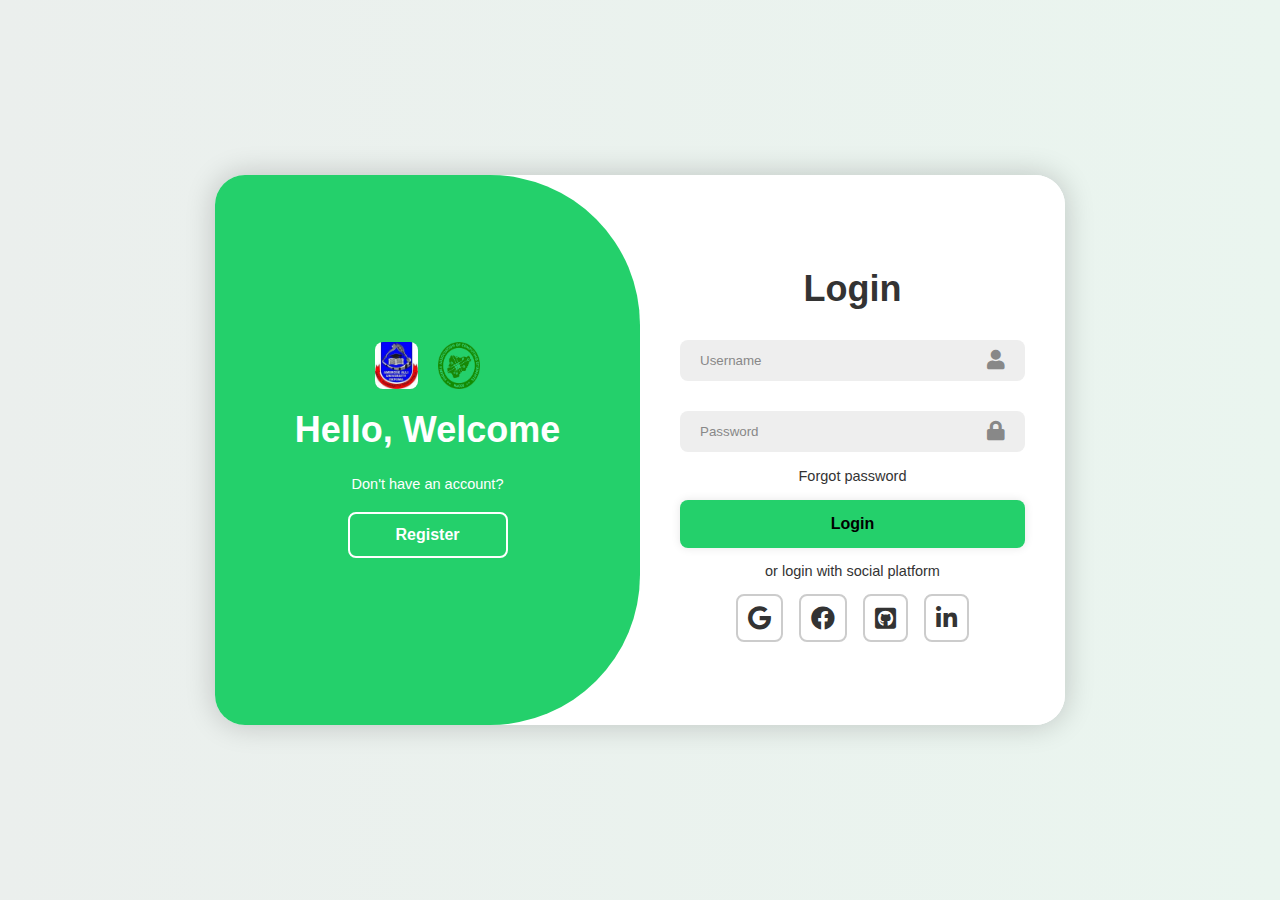
<file: index.html>
<!DOCTYPE html>
<html lang="en">

<head>
    <meta charset="UTF-8">
    <meta name="viewport" content="width=device-width, initial-scale=1.0">
    <link rel="stylesheet" href="https://cdnjs.cloudflare.com/ajax/libs/font-awesome/5.15.3/css/all.min.css">
    <link rel="stylesheet" href="css/loginsignin2.css">
    <title>Document</title>
</head>

<body>
    <div class="container">
        <div class="form-box login">
            <form action="">
                <h1>Login</h1>
                <div class="input-box">
                    <input type="text" placeholder="Username" required>
                    <i class="fas fa-user"></i>
                </div>
                <div class="input-box">
                    <input type="password" placeholder="Password" required>
                    <i class="fas fa-lock"></i>
                </div>
                <div class="forgot-link">
                    <a href="#">Forgot password</a>
                </div>
                <button type="submit" class="btn">Login</button>
                <p>or login with social platform</p>
                <div class="social-icon">
                    <a href="#"> <i class="fab fa-google"></i></a>
                    <a href="#"> <i class="fab fa-facebook"></i></a>
                    <a href="#"><i class="fab fa-github-square"></i></a>
                    <a href="#"> <i class="fab fa-linkedin-in"></i></a>
                </div>
            </form>
        </div>


        <div class="form-box register">
            <form action="">
                <h1>Registration</h1>
                <div class="input-box">
                    <input type="text" placeholder="Username" required>
                    <i class="fas fa-user"></i>
                </div>
                <div class="input-box">
                    <input type="email" placeholder="Email" required>
                    <i class="fas fa-envelope"></i>
                </div>
                <div class="input-box">
                    <input type="password" placeholder="Password" required>
                    <i class="fas fa-lock"></i>
                </div>
                <button type="submit" class="btn">Register</button>
                <p>or register with social platform</p>
                <div class="social-icon">
                    <a href="#"> <i class="fab fa-google"></i></a>
                    <a href="#"> <i class="fab fa-facebook"></i></a>
                    <a href="#"><i class="fab fa-github-square"></i></a>
                    <a href="#"> <i class="fab fa-linkedin-in"></i></a>
                </div>
            </form>
        </div>

        <div class="toggle-box">
            <div class="toggle-panel toggle-left">
                <div class="logo">
                    <img src="images/aau.jpg" alt="">
                    <img src="./images/nacos.png" alt="">
                </div>
                <h1>Hello, Welcome</h1>
                <p>Don't have an account?</p>
                <button class="btn register-btn">Register</button>
            </div>
            <div class="toggle-panel toggle-right">
                <div class="logo">
                    <img src="images/aau.jpg" alt="">
                    <img src="./images/nacos.png" alt="">
                </div>
                <h1>Welcome Back</h1>
                <p>Already have an account?</p>
                <button class="btn login-btn">Login</button>
            </div>
        </div>
    </div>
    <script src="js/loginsinup.js"></script>
</body>

</html>
</file>
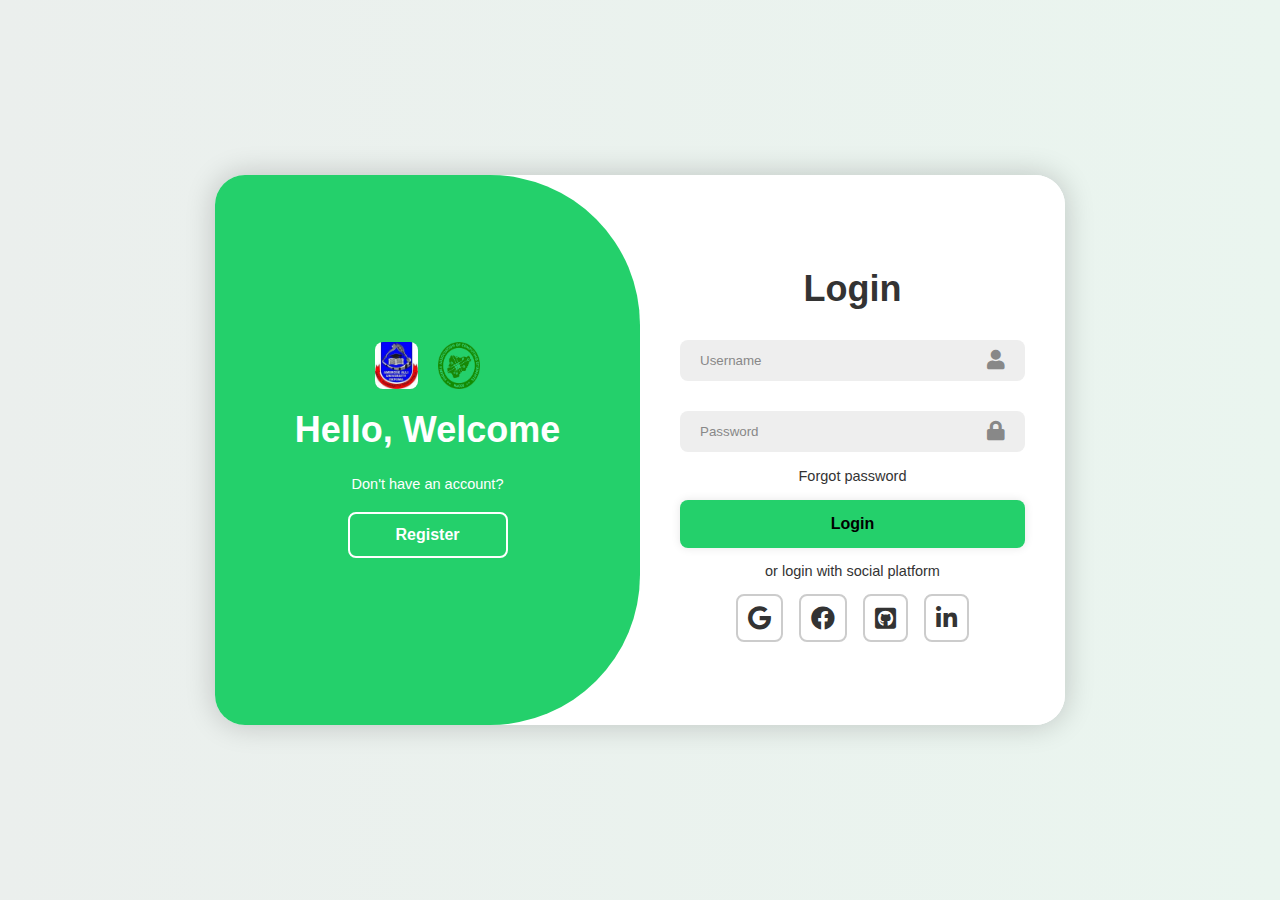
<file: form_categories.html>
<!DOCTYPE html>
<html lang="en">

<head>
  <meta charset="UTF-8">
  <meta name="viewport" content="width=device-width, initial-scale=1.0">
  <title>Dynamic Poll Generator</title>
  <link rel="stylesheet" href="css/vote.css">
  <link rel="stylesheet" href="css/from_categories.css">
  <link href="https://fonts.googleapis.com/css2?family=Poppins:wght@400;600;700&display=swap" rel="stylesheet">
  <style>
    /* Custom buttons for logout and home */
    .top-buttons {
      display: flex;
      justify-content: flex-end;
      gap: 10px;
      margin-bottom: 20px;
    }

    .top-buttons button {
      padding: 8px 16px;
      font-weight: 600;
      border: none;
      border-radius: 5px;
      cursor: pointer;
      transition: background 0.3s;
      font-family: 'Poppins', sans-serif;
    }

    .btn-logout {
      background-color: #e74c3c;
      color: white;
    }

    .btn-logout:hover {
      background-color: #c0392b;
    }

    .btn-home {
      background-color: #3498db;
      color: white;
    }

    .btn-home:hover {
      background-color: #2980b9;
    }
  </style>
</head>

<body>
  <nav>
    <div class="container-fluid">
      <img src="./images/nacos1.png" alt="" width="50" height="50" class="d-inline-block align-text-center">
      <span class="navbar-brand mb-0 h1 text-white">Nigeria Association of Computing Students</span>
    </div>
  </nav>

  <!-- Top buttons -->
  <div class="top-buttons">
    <button id="homeBtn" class="btn-home">Back to Home</button>
    <button id="logoutBtn" class="btn-logout">Logout</button>
  </div>

  <div class="main">
    <div class="mrnacos-container">
      <div class="admin-panel vote-box">
        <h2 class="title">ADMIN: CREATE NEW POLL</h2>
        <form id="adminForm">
          <div class="input-group">
            <label for="categoryName">Category Name:</label>
            <input type="text" id="categoryName" placeholder="Select or type category" required>
          </div>

          <label>Candidates (Name|Affiliation, one per line):</label>
          <textarea id="candidates" rows="5" required></textarea>

          <button type="submit" class="btn-generate">Generate Voting Form</button>
        </form>
      </div>
    </div>
  </div>

  <script>
    document.addEventListener("DOMContentLoaded", () => {
      const adminForm = document.getElementById("adminForm");
      const categoryInput = document.getElementById("categoryName");
      const logoutBtn = document.getElementById("logoutBtn");
      const homeBtn = document.getElementById("homeBtn");

      // --- Check if admin is logged in ---
      const token = localStorage.getItem("adminToken");
      if (!token) {
        alert("You must be logged in as an admin to access this page.");
        window.location.href = "index.html"; // redirect to login
        return;
      }

      // --- Logout logic ---
      logoutBtn.addEventListener("click", () => {
        localStorage.removeItem("adminToken");
        alert("Logged out successfully.");
        window.location.href = "index.html";
      });

      // --- Back to home button ---
      homeBtn.addEventListener("click", () => {
        window.location.href = "index.html";
      });

      // --- Populate category datalist ---
      async function populateCategories() {
        try {
          const res = await fetch("https://voting-app-api-c5x9.onrender.com/admin/category", {
            headers: { "Authorization": `Bearer ${token}` }
          });
          const data = await res.json();

          let datalist = document.getElementById("categories-list");
          if (!datalist) {
            datalist = document.createElement("datalist");
            datalist.id = "categories-list";
            document.body.appendChild(datalist);
          }
          datalist.innerHTML = "";

          (data.categories || []).forEach(cat => {
            const option = document.createElement("option");
            option.value = cat.name;
            datalist.appendChild(option);
          });

          categoryInput.setAttribute("list", "categories-list");

        } catch (err) {
          console.error("Failed to load categories:", err);
        }
      }

      populateCategories();

      // --- Form submission ---
      adminForm.addEventListener("submit", async (e) => {
        e.preventDefault();

        const categoryName = categoryInput.value.trim();
        const candidatesRaw = document.getElementById("candidates").value.trim();

        if (!categoryName) return alert("Category name is required");
        if (!candidatesRaw) return alert("Enter at least one candidate");

        const candidates = candidatesRaw.split("\n").map(s => s.trim()).filter(Boolean);

        try {
          // 1. Create or get category
          let categoryId;
          const createRes = await fetch("https://voting-app-api-c5x9.onrender.com/admin/category", {
            method: "POST",
            headers: {
              "Content-Type": "application/json",
              "Authorization": `Bearer ${token}`
            },
            body: JSON.stringify({ name: categoryName })
          });

          const createData = await createRes.json();

          if (createRes.ok) {
            categoryId = createData.category._id || createData.category.id || createData.category;
          } else {
            // If exists, find it
            if ((createData.msg || "").toLowerCase().includes("already exists")) {
              const listRes = await fetch("https://voting-app-api-c5x9.onrender.com/admin/category", {
                headers: { "Authorization": `Bearer ${token}` }
              });
              const listData = await listRes.json();
              const found = (listData.categories || []).find(c => c.name.toLowerCase() === categoryName.toLowerCase());
              if (!found) throw new Error("Category exists but couldn't find its ID.");
              categoryId = found._id;
            } else {
              throw new Error(createData.msg || createData.error || "Failed to create category");
            }
          }

          // 2. Add nominees
          for (const name of candidates) {
            const addRes = await fetch("https://voting-app-api-c5x9.onrender.com/admin/category/nominee", {
              method: "POST",
              headers: {
                "Content-Type": "application/json",
                "Authorization": `Bearer ${token}`
              },
              body: JSON.stringify({ categoryId, nomineeName: name })
            });
            const addData = await addRes.json();
            if (!addRes.ok) console.warn("Failed to add nominee:", name, addData);
          }

          alert("Category and nominees processed.");
          window.location.href = "index.html"; // redirect after success

        } catch (err) {
          console.error(err);
          alert("Something went wrong: " + (err.message || err));
        }
      });

    });
  </script>
</body>

</html>
</file>
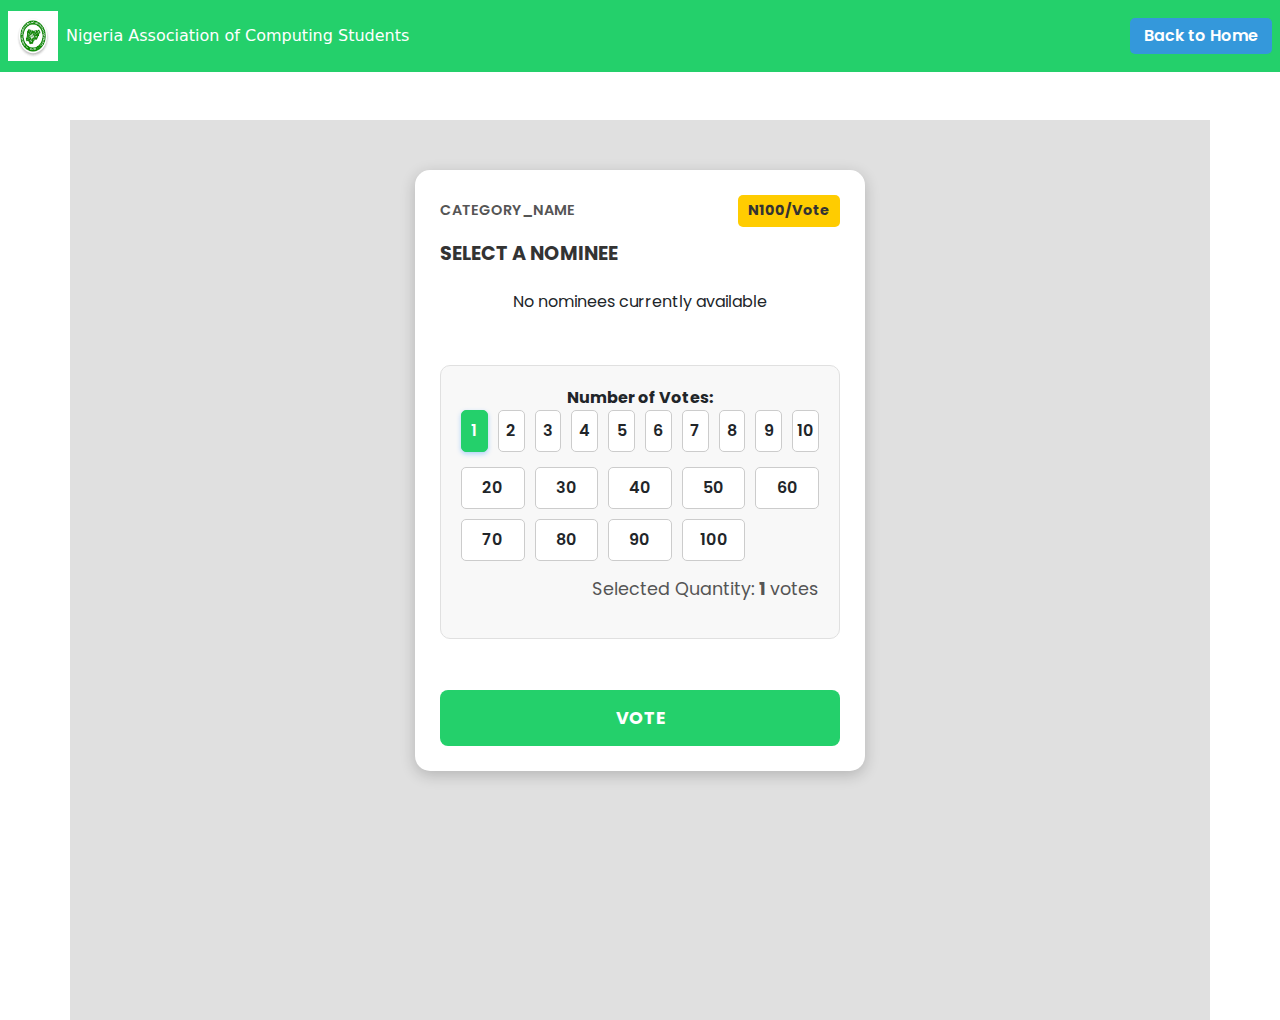
<file: main_vote.html>
<!DOCTYPE html>
<html lang="en">

<head>
    <meta charset="UTF-8">
    <meta name="viewport" content="width=device-width, initial-scale=1.0">
    <title>MR NACOS 2025 Voting</title>
    <link rel="stylesheet" href="css/main_vote.css">
    <link rel="stylesheet" href="css/vote.css">
    <link href="https://fonts.googleapis.com/css2?family=Poppins:wght@400;600;700&display=swap" rel="stylesheet">
    <link href="https://cdn.jsdelivr.net/npm/bootstrap@5.3.8/dist/css/bootstrap.min.css" rel="stylesheet">
    <style>
        /* Top buttons */
        .top-buttons {
            display: flex;
            justify-content: flex-end;
            gap: 10px;
            margin: 10px 0;
        }

        .top-buttons button {
            padding: 6px 14px;
            font-weight: 600;
            border: none;
            border-radius: 5px;
            cursor: pointer;
            transition: background 0.3s;
            font-family: 'Poppins', sans-serif;
        }

        .btn-logout {
            background-color: #e74c3c;
            color: white;
        }

        .btn-logout:hover {
            background-color: #c0392b;
        }

        .btn-home {
            background-color: #3498db;
            color: white;
        }

        .btn-home:hover {
            background-color: #2980b9;
        }
    </style>
</head>

<body>
    <!-- Navbar -->
    <nav>
        <div class="container-fluid p-2 bg-green text-white d-flex justify-content-between align-items-center">
            <div class="d-flex align-items-center gap-2">
                <img src="./images/nacos1.png" alt="" width="50" height="50" class="d-inline-block align-text-center">
                <span class="navbar-brand mb-0 h1">Nigeria Association of Computing Students</span>
            </div>

            <!-- Top Buttons -->
            <div class="top-buttons">
                <button id="homeBtn" class="btn-home">Back to Home</button>
                <button id="logoutBtn" class="btn-logout" style="display: none;">Logout</button>
            </div>
        </div>
    </nav>

    <!-- Voting form -->
    <div class="main container mt-5">
        <div class="mrnacos-container">
            <div class="vote-box">
                <div class="header-details">
                    <p class="category-name" data-category-id="">CATEGORY_NAME</p>
                    <div class="price-tag">N100/Vote</div>
                </div>

                <h2 class="title">SELECT A NOMINEE</h2>

                <form id="voteForm" class="candidate-list">
                    <div id="nomineeContainer">
                        <!-- Nominees will be dynamically loaded here -->
                    </div>

                    <!-- Vote Quantity -->
                    <div class="vote-quantity-selector">
                        <label class="fw-bold">Number of Votes:</label>
                        <div class="vote-options-grid">
                            <div class="vot-row vot-row-small" id="small-qty-options"></div>
                            <div class="vot-row vot-row-large" id="large-qty-options"></div>
                        </div>
                        <p class="summary-text">Selected Quantity: <strong id="selectedQtyDisplay">1</strong> votes</p>
                    </div>

                    <button type="submit" class="btn-vote mt-3">VOTE</button>
                </form>
            </div>
        </div>
    </div>

    <!-- Payment Modal -->
    <div class="modal fade" id="paymentModal" tabindex="-1">
        <div class="modal-dialog modal-dialog-centered">
            <div class="modal-content p-3">
                <div class="modal-header">
                    <h5 class="modal-title fw-bold">Complete Your Details</h5>
                    <button type="button" class="btn-close" data-bs-dismiss="modal"></button>
                </div>

                <div class="modal-body">
                    <form id="paymentDetailsForm">
                        <div class="mb-3">
                            <label class="form-label fw-bold">Full Name</label>
                            <input type="text" id="fullnameInput" class="form-control" required placeholder="Enter your full name">
                        </div>

                        <div class="mb-3">
                            <label class="form-label fw-bold">Email Address</label>
                            <input type="email" id="emailInput" class="form-control" required placeholder="example@gmail.com">
                        </div>

                        <div class="alert alert-info py-2">
                            You are about to purchase <strong id="summaryVotes">1 vote</strong>.
                        </div>
                    </form>
                </div>

                <div class="modal-footer">
                    <button class="btn btn-secondary" data-bs-dismiss="modal">Cancel</button>
                    <button class="btn btn-success fw-bold" id="proceedPaymentBtn">Proceed to Payment</button>
                </div>
            </div>
        </div>
    </div>

    <!-- Bootstrap JS -->
    <script src="https://cdn.jsdelivr.net/npm/bootstrap@5.3.8/dist/js/bootstrap.bundle.min.js"></script>

    <script>
        document.addEventListener("DOMContentLoaded", () => {
            const voteForm = document.getElementById("voteForm");
            const selectedQtyDisplay = document.getElementById("selectedQtyDisplay");
            const categoryTitle = document.querySelector(".category-name");
            const logoutBtn = document.getElementById("logoutBtn");
            const homeBtn = document.getElementById("homeBtn");
            let selectedQty = 1;

            // -------------------------------
            // Admin login check
            // -------------------------------
           // -------------------------------
// Check if admin is logged in
// -------------------------------
const token = localStorage.getItem("adminToken");
if (token) {
    // Admin is logged in
    logoutBtn.style.display = "inline-block"; // show logout button
} else {
    // Not logged in
    logoutBtn.style.display = "none"; // hide logout button
}


            // -------------------------------
            // Logout and home buttons
            // -------------------------------
            logoutBtn.addEventListener("click", () => {
                localStorage.removeItem("adminToken");
                alert("Logged out successfully.");
                window.location.href = "login.html";
            });

            homeBtn.addEventListener("click", () => {
                window.location.href = "index.html";
            });

            // -------------------------------
            // Get category info from URL
            // -------------------------------
            const urlParams = new URLSearchParams(window.location.search);
            const categoryId = urlParams.get("categoryId");
            const categoryName = urlParams.get("categoryName");

            if (categoryName) categoryTitle.textContent = categoryName;
            if (categoryId) categoryTitle.dataset.categoryId = categoryId;

            // -------------------------------
            // Generate vote quantity buttons
            // -------------------------------
            const smallQtyContainer = document.getElementById("small-qty-options");
            for (let i = 1; i <= 10; i++) {
                const input = document.createElement("input");
                input.type = "radio";
                input.name = "vote_qty";
                input.id = `qty${i}`;
                input.value = i;
                if (i === 1) input.checked = true;

                const label = document.createElement("label");
                label.htmlFor = `qty${i}`;
                label.className = "num_vote";
                label.textContent = i;

                smallQtyContainer.appendChild(input);
                smallQtyContainer.appendChild(label);

                input.addEventListener("change", () => {
                    selectedQty = parseInt(input.value);
                    selectedQtyDisplay.textContent = selectedQty;
                });
            }

            const largeQtyContainer = document.getElementById("large-qty-options");
            [20, 30, 40, 50, 60, 70, 80, 90, 100].forEach(val => {
                const input = document.createElement("input");
                input.type = "radio";
                input.name = "vote_qty";
                input.id = `qty${val}`;
                input.value = val;

                const label = document.createElement("label");
                label.htmlFor = `qty${val}`;
                label.className = "num_vote";
                label.textContent = val;

                largeQtyContainer.appendChild(input);
                largeQtyContainer.appendChild(label);

                input.addEventListener("change", () => {
                    selectedQty = parseInt(input.value);
                    selectedQtyDisplay.textContent = selectedQty;
                });
            });

            // -------------------------------
            // Load nominees from backend
            // -------------------------------
            async function loadNominees(categoryId) {
                const container = document.getElementById("nomineeContainer");
                container.innerHTML = "";

                if (!categoryId) {
                    container.innerHTML = "<p>No nominees currently available</p>";
                    return;
                }

                try {
                    const res = await fetch(`https://voting-app-api-c5x9.onrender.com/api/nominees/${categoryId}`);
                    const data = await res.json();

                    if (!data.nominees || data.nominees.length === 0) {
                        container.innerHTML = "<p>No nominees currently available</p>";
                        return;
                    }

                    let maxVotes = Math.max(...data.nominees.map(n => n.votes || 0));

                    data.nominees.forEach((nominee, idx) => {
                        const div = document.createElement("div");
                        div.className = "option";
                        div.dataset.candidateId = nominee._id;

                        div.innerHTML = `
                            <input type="radio" id="candidate${idx}" name="mrnacos" value="${nominee._id}" ${idx === 0 ? "checked" : ""}>
                            <label for="candidate${idx}">${nominee.name} <span class="vote-count" id="count-${nominee._id}">${nominee.votes || 0} Votes</span></label>
                        `;

                        container.appendChild(div);

                        if (nominee.votes === maxVotes && maxVotes > 0) {
                            const tag = document.createElement("div");
                            tag.className = "winning-tag";
                            tag.textContent = "WINNING";
                            div.prepend(tag);
                        }
                    });

                } catch (err) {
                    console.error(err);
                    container.innerHTML = "<p>No nominees currently available</p>";
                }
            }

            loadNominees(categoryId);

            // -------------------------------
            // Vote form submission (shows payment modal)
            // -------------------------------
            voteForm.addEventListener("submit", e => {
                e.preventDefault();

                const nominee = voteForm.querySelector('input[name="mrnacos"]:checked');
                if (!nominee) return alert("Please select a nominee.");

                document.getElementById("summaryVotes").textContent =
                    `${selectedQty} vote${selectedQty > 1 ? "s" : ""}`;

                const modal = new bootstrap.Modal(document.getElementById("paymentModal"));
                modal.show();
            });

            // -------------------------------
            // Proceed to payment
            // -------------------------------
            document.getElementById("proceedPaymentBtn").addEventListener("click", async () => {
                const fullname = document.getElementById("fullnameInput").value.trim();
                const email = document.getElementById("emailInput").value.trim();

                if (!fullname || !email) return alert("Please fill all fields.");

                const nominee = voteForm.querySelector('input[name="mrnacos"]:checked');
                if (!nominee) return alert("Please select a nominee.");

                try {
                    const res = await fetch("https://voting-app-api-c5x9.onrender.com/api/payment/initialize", {
                        method: "POST",
                        headers: { "Content-Type": "application/json" },
                        body: JSON.stringify({
                            fullname,
                            email,
                            categoryId,
                            nomineeId: nominee.value,
                            numberOfVotes: selectedQty
                        })
                    });

                    const data = await res.json();

                    if (data.authorization_url) {
                        window.location.href = data.authorization_url;
                    } else {
                        alert("Payment initialization failed.");
                    }
                } catch (err) {
                    console.error(err);
                    alert("Something went wrong while initializing payment.");
                }
            });

        });
    </script>

</body>

</html>
</file>
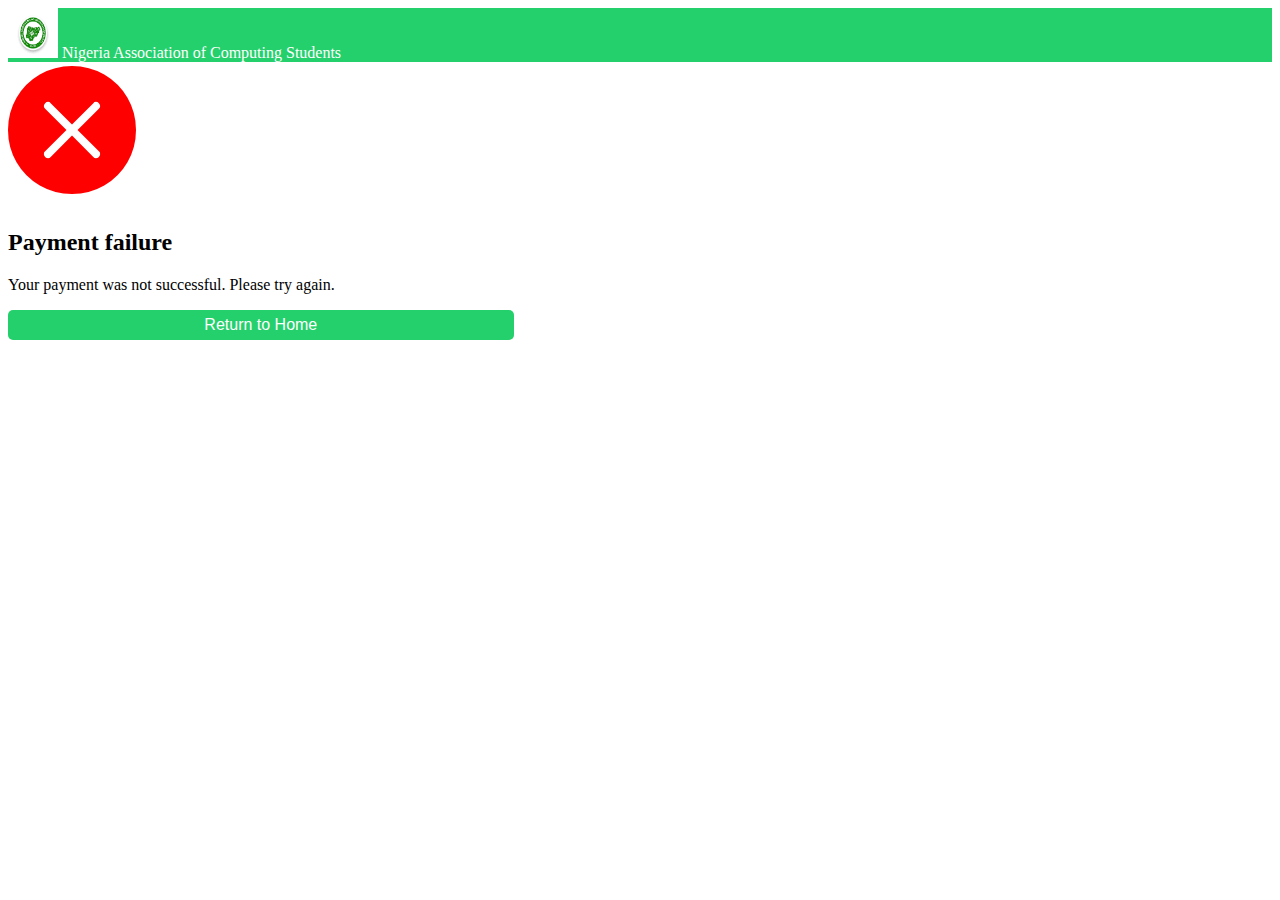
<file: payment_failure.html>
<!DOCTYPE html>
<html lang="en">

<head>
    <meta charset="UTF-8">
    <meta name="viewport" content="width=device-width, initial-scale=1.0">
    <title>Document</title>
    <link href="https://cdn.jsdelivr.net/npm/bootstrap@5.3.8/dist/css/bootstrap.min.css" rel="stylesheet"
        integrity="sha384-sRIl4kxILFvY47J16cr9ZwB07vP4J8+LH7qKQnuqkuIAvNWLzeN8tE5YBujZqJLB" crossorigin="anonymous">
    <link rel="stylesheet" href="https://cdn.jsdelivr.net/npm/bootstrap-icons@1.13.1/font/bootstrap-icons.min.css">
    <link rel="stylesheet" href="css/payment_failure.css">
</head>

<body>
    <nav>
        <div class="container-fluid">
            <img src="./images/nacos1.png" alt="" width="50" height="50" class="d-inline-block align-text-center">
            <span class="navbar-brand mb-0 h1 text-white">Nigeria Association of Computing Students</span>
        </div>
    </nav>
    <div class="payment_successful  mb-4 text-center" id="#successful">
        <i class="bi bi-x-circle-fill"></i>
        <h2 class=" text-center fw-bold">Payment failure</h2>
        <div class="text-center">
            <p class="mb-4">Your payment was not successful. Please try again.</p>
            <a href="index.html"><button class="btn">Return to Home</button></a>
        </div>
    </div>
</body>

</html>
</file>
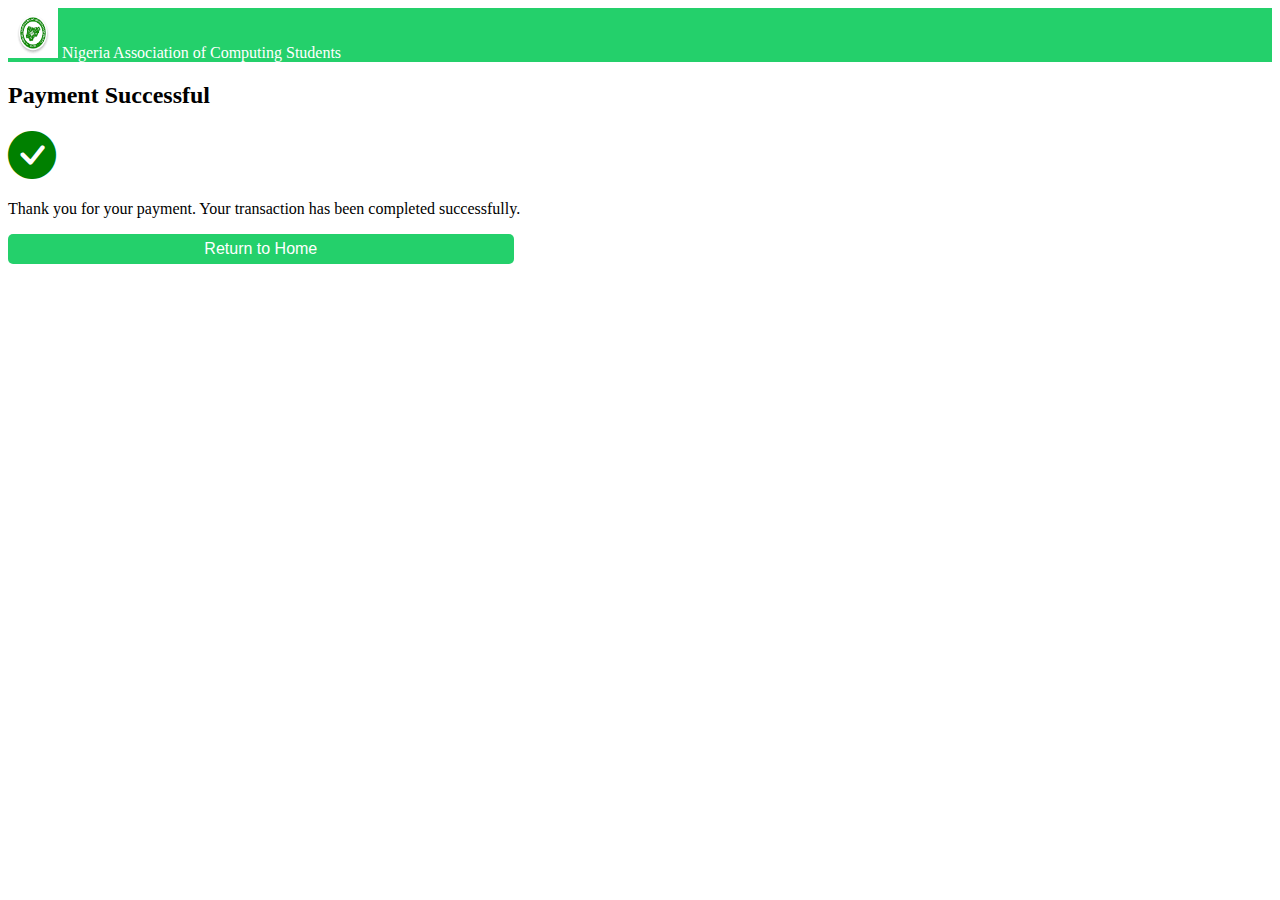
<file: payment_Successful.html>
<!DOCTYPE html>
<html lang="en">
<head>
    <meta charset="UTF-8">
    <meta name="viewport" content="width=device-width, initial-scale=1.0">
    <title>Document</title>
      <link href="https://cdn.jsdelivr.net/npm/bootstrap@5.3.8/dist/css/bootstrap.min.css" rel="stylesheet"
        integrity="sha384-sRIl4kxILFvY47J16cr9ZwB07vP4J8+LH7qKQnuqkuIAvNWLzeN8tE5YBujZqJLB" crossorigin="anonymous">
    <link rel="stylesheet" href="https://cdn.jsdelivr.net/npm/bootstrap-icons@1.13.1/font/bootstrap-icons.min.css">
    <link rel="stylesheet" href="css/payment_Successful.css">
</head>
<body>
     <nav>
            <div class="container-fluid">
                <img src="./images/nacos1.png" alt="" width="50" height="50" class="d-inline-block align-text-center">
                <span class="navbar-brand mb-0 h1 text-white">Nigeria Association of Computing Students</span>
            </div>
        </nav>
      <div class="payment_successful  mb-4 text-center" id="#successful">
            <h2 class="mt-5 text-center fw-bold">Payment Successful</h2>
            <i class="bi bi-check-circle-fill"></i>
            <div class="text-center">
                <p class="mb-4">Thank you for your payment. Your transaction has been completed successfully.</p>
                <a href="index.html"><button class="btn">Return to Home</button></a>
            </div>
        </div>
</body>
</html>
</file>
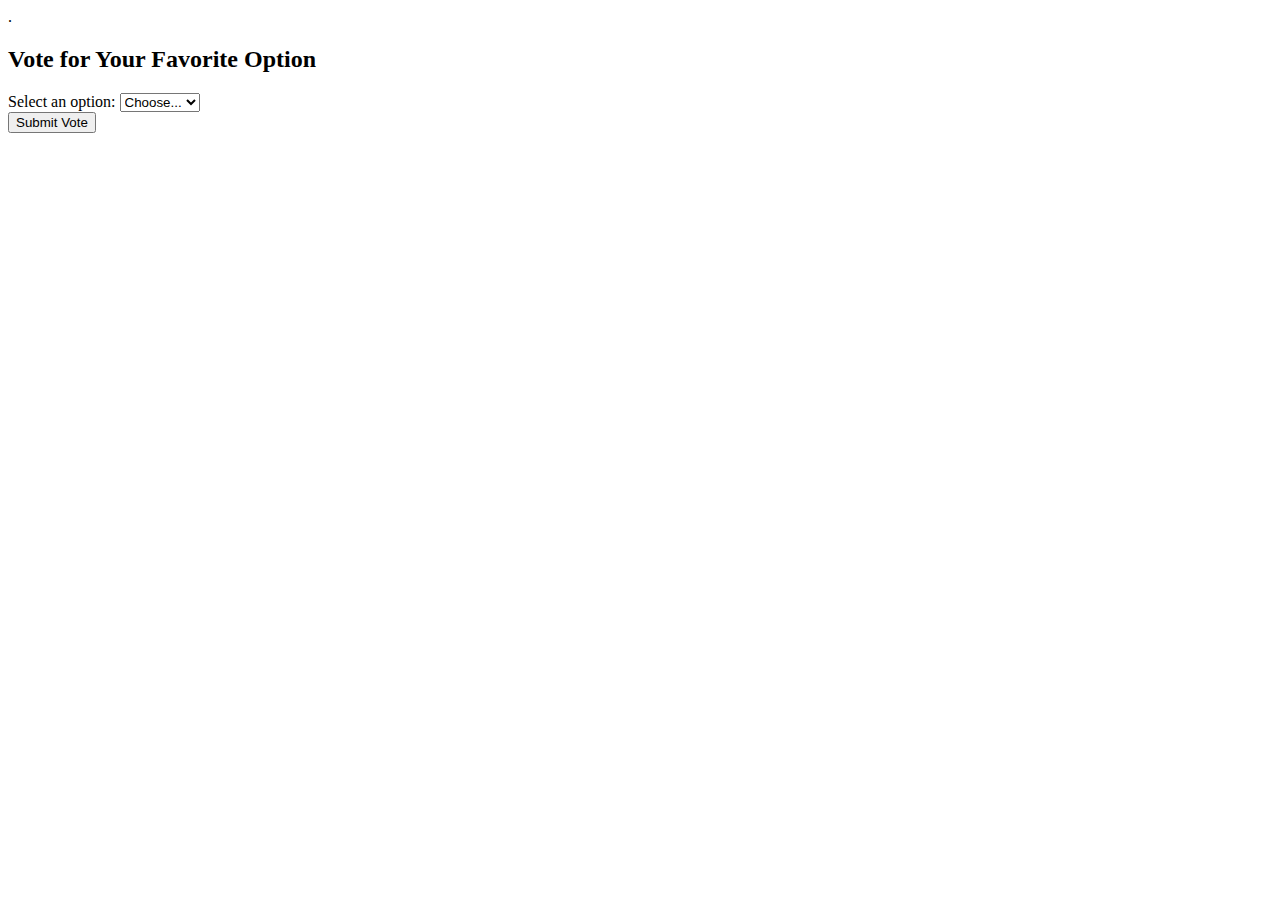
<file: vote.html>
<!DOCTYPE html>
<html lang="en">
<head>
    <meta charset="UTF-8">
    <meta name="viewport" content="width=device-width, initial-scale=1.0">
    <title>Document</title>
        <link href="https://cdn.jsdelivr.net/npm/bootstrap@5.3.8/dist/css/bootstrap.min.css" rel="stylesheet" integrity="sha384-sRIl4kxILFvY47J16cr9ZwB07vP4J8+LH7qKQnuqkuIAvNWLzeN8tE5YBujZqJLB" crossorigin="anonymous">
</head>
<body>
    .<div class="container mt-5">
        <h2 class="mb-4">Vote for Your Favorite Option</h2>
        <form>
            <div class="mb-3">
                <label class="form-label">Select an option:</label>
                <select class="form-select" aria-label="Vote select">
                    <option selected>Choose...</option>
                    <option value="1">Option 1</option>
                    <option value="2">Option 2</option>
                    <option value="3">Option 3</option> 
                </select>
            </div>
            <button type="submit" class="btn btn-primary">Submit Vote</button>
        </form>

    </div>
    
</body>
    <script src="https://cdn.jsdelivr.net/npm/bootstrap@5.3.8/dist/js/bootstrap.bundle.min.js" integrity="sha384-FKyoEForCGlyvwx9Hj09JcYn3nv7wiPVlz7YYwJrWVcXK/BmnVDxM+D2scQbITxI" crossorigin="anonymous"></script>
</html>
</file>
<file: css/loginsignin2.css>
*{
    margin: 0;
    padding: 0;
    box-sizing: border-box;
    font-family: Arial, "Helvetica Neue", Helvetica, sans-serif;
}

body{
    display: flex;
    align-items: center;
    justify-content: center;
    min-height: 100vh;
    background: linear-gradient(90deg, #ebefed, #eaf5ef); 
} 

.container{
    position: relative;
    width: 850px;
    height: 550px;
    border-radius: 30px;
    box-shadow: 0 0 30px rgba(0, 0, 0, .2);
    overflow: hidden;
    margin: 20px;
    background: #fff;
}

.form-box{
    position: absolute;
    right: 0;
    width: 50%;
    height: 100%;
    /* background-color: seagreen; */
    background-color: #fff;
    display: flex;
    align-items: center;
    color: #333;
    text-align: center;
    padding: 40px;
    z-index: 1;
    transition: .6 ease-in-out 1.2s, visibility 0s 1s;
}

.container.active .form-box{
    right: 50%;
}

.form-box.register{
    visibility: hidden;
}

.container.active .form-box.register{
    visibility: visible;
}

form{
    width: 100%;
}

.container h1{
    font-size: 36px;
    margin: 10px 0;
}

.input-box{
    position: relative;
    margin: 30px 0;
}

.input-box input{
    width: 100%;
    padding: 13px 50px 13px 20px;
    background: #eee;
    border-radius: 8px;
    border: none;
    outline: none;
    color: #333;
    font-weight: 500;
}

.input-box input::placeholder{
    color: #888;
    font-weight: 400;
}

.input-box i{
    position: absolute;
    right: 20px;
    top: 20px;
    transform: translateY(-50%);
    font-size: 20px;
    color: #888;
}

.forgot-link{
    margin: -15px 0 15px;

}
.logo{
    display: flex;
    justify-content: center;
    gap: 20px;
    margin-bottom: 10px;
    width: 20%;
}
.logo img{
    width: 50%;
    height: auto;
    border-radius: 8px;
}

.forgot-link a{
    font-size: 14.5px;
    color: #333;
    text-decoration: none;
}

.btn{
    width: 100%;
    height: 48px;
    background: #24d06b;
    border-radius: 8px;
    box-shadow:  0 0 10px rgba(0, 0, 0, .1);
    border: none;
    cursor: pointer;
    font-size: 16px;
    color: #000;
    font-weight: 600;
}

.container p{
    font-size: 14.5px;
    margin: 15px 0;
}
.social-icon{
    display: flex;
    justify-content: center;
}

.social-icon a{
    display: inline-flex;
    padding: 10px;
    border: 2px solid #ccc;
    border-radius: 8px;
    font-size: 24px;
    color: #333;
    text-decoration: none;
    margin: 0 8px;
}

.toggle-box{
    position: absolute;
    width: 100%;
    height: 100%;
}


.toggle-box::before{
    content: '';
    position: absolute;
    left: -250%;
    width: 300%;
    height: 100%;
    background-color: #24d06b;
    border-radius: 150px;
    z-index: 2;
    transition: 1.8s ease-in-out;
}

.container.active .toggle-box::before{
    left: 50%;
}

.toggle-panel{
    position: absolute;
    width: 50%;
    height: 100%;
    color: #fff;
    display: flex;
    flex-direction: column;
    justify-content: center;
    align-items: center;
    z-index: 2;
    transition: .6s ease-in-out;
}

.toggle-panel .toggle-left{
    left: 0;
    transition-delay: 1.2s;
}
.container.active .toggle-panel.toggle-left{
    left: -50%;
    transition-delay: .6s;
}

.toggle-panel.toggle-right{
    right: -50%;
    transition: .6s;
}

.container.active .toggle-panel.toggle-right{
    right: 0;
    transition-delay: 1.2s;
}

.toggle-panel p{
    margin-bottom: 20px;
}
.toggle-panel .btn{
    width: 160px;
    height: 46px;
    color: #fff;
    background: transparent; 
    /* background-color: seagreen; */
    border: 2px solid #fff;
    box-shadow: none;
}

@media screen and (max-width: 650px) {
    .container{
        height: calc(100vh - 40px);
    }
    .form-box{
        bottom: 0;
        width: 100%;
        height: 70%;
    }

    .container.active .form-box{
        right: 0;
        bottom: 30%;
    }

    .toggle-box::before{
        left: 0;
        top: -270%;
        width: 100%;
        height: 300%;
        border-radius: 20vw;
    }

    .container.active .toggle-box::before{
        left: 0;
        top: 70%;

    }

    .toggle-panel{
        width: 100%;
        height: 30%;
    }

    .toggle-panel.toggle-left{
        top: 0;
    }

    .container.active .toggle-panel.toggle-left{
        left: 0;
        right: -30%;
        top: -30%;
    }

    .toggle-panel.toggle-right{
        right: 0;
        bottom: -30%;
    }
    .container.active .toggle-panel.toggle-right{
        bottom: 0;
    }
}


@media screen and (max-width: 400px) {
    .form-box {
        padding: 20px;
    }
    .toggle-panel h1{
        font-size: 30px;
    }
}
</file>
<file: css/vote.css>
.container-fluid {
            background-color: #24d06b;
            color: white;
            /* for good contrast */
        }

        section .btn {
            margin-top: 20px;
            background-color: #24d06b;
            color: white;
            border: none;
            width: 30%;
        }

        section .btn:hover {
            background-color: #1fa85a;
            color: white;
        }

        .list-group {
            box-shadow: 0 4px 8px rgba(0, 0, 0, 0.1);
            border-radius: 8px;
            overflow: hidden;
        }

        .list-group-item {
            box-shadow: 0 4px 8px rgba(0, 0, 0, 0.1);
            padding: 15px 20px;
            border: none;
            border-bottom: 1px solid #eee;
        }
        .mrnacos {
            margin-top: 50px;
            margin-bottom: 50px;
        }
        .vote {
            margin-top: 20px;
            margin-bottom: 20px;
        }
        .category{
            margin-top: 20px;
            margin-bottom: 20px;
            width: 75%;

        }
         option{
            padding: 10px;
            font-size: 16px;
            box-shadow: 0 4px 8px rgba(0, 0, 0, 0.1);
            padding: 15px 20px;
            border: none;
            border-bottom: 1px solid #eee;
            width: 75%;
        }
        .vote .btn{
            width: 50%;
            margin-top: 20px;
            background-color: #24d06b;
            color: white;
            border: none;
        }
</file>
<file: css/payment_failure.css>
.container-fluid {
            background-color: #24d06b;
            color: white;
            /* for good contrast */
        }

        i {
            margin-top: 3%;
            color: red;
            font-size: 8em;
        }

        .btn {
            background-color: #24d06b;
            color: white;
            border: none;
            width: 40%;
            padding: 6px 5px;
            border-radius: 5px;
            font-size: 1em;
        }
        .btn:hover {
            background-color: #1fa85a;
            color: white;
  }
</file>
<file: css/payment_Successful.css>
.container-fluid {
            background-color: #24d06b;
            color: white;
            /* for good contrast */
        }

        i {
            color: green;
            font-size: 3em;
        }

        .btn {
            background-color: #24d06b;
            color: white;
            border: none;
            width: 40%;
            padding: 6px 5px;
            border-radius: 5px;
            font-size: 1em;
        }
        .btn:hover {
            background-color: #1fa85a;
            color: white;
  }
</file>
<file: css/from_categories.css>
.container-fluid {
    background-color: #24d06b;
    color: white;
    /* for good contrast */
}

/* General Reset and Typography (Keep existing styles from previous response) */

.main {
    font-family: 'Poppins', sans-serif;
    background-color: #e0e0e0;
    display: flex;
    justify-content: center;
    align-items: flex-start;
    padding: 30px 0;
    /* Add padding top/bottom */
    min-height: 100vh;
    margin: 0;
}

/* Modal/Vote Box Styling */
.mrnacos-container {
    width: 90%;
    max-width: 500px;
    box-sizing: border-box;
}

.vote-box {
    background-color: #ffffff;
    border-radius: 15px;
    box-shadow: 0 4px 15px rgba(0, 0, 0, 0.2);
    padding: 25px;
    margin-bottom: 20px;
    text-align: center;
}

.title {
    font-size: 1.2em;
    font-weight: 700;
    color: #333;
    margin: 15px 0 25px 0;
    text-align: left;
}

/* --- Admin Panel Specific Styles --- */
.input-group {
    margin-bottom: 15px;
    text-align: left;
}

.admin-panel label {
    display: block;
    margin-bottom: 5px;
    font-weight: 600;
    color: #555;
    font-size: 0.9em;
}

.admin-panel input[type="text"],
.admin-panel textarea {
    width: 100%;
    padding: 10px;
    border: 1px solid #ccc;
    border-radius: 8px;
    box-sizing: border-box;
    font-family: inherit;
    font-size: 1em;
}

.admin-panel textarea {
    resize: vertical;
    min-height: 100px;
}

.btn-generate {
    width: 100%;
    padding: 12px;
    margin-top: 15px;
    border: none;
    border-radius: 8px;
    background-color: #4CAF50;
    /* Green for Admin action */
    color: white;
    font-size: 1em;
    font-weight: 700;
    cursor: pointer;
    transition: background-color 0.3s;
}

.btn-generate:hover {
    background-color: #45a049;
}

/* --- Vote Display Styles (from previous response, ensure they are present) --- */

/* Header/Category Details */
.header-details {
    display: flex;
    justify-content: space-between;
    align-items: center;
    margin-bottom: 10px;
}

/* ... (Include all previous styles for .category-name, .price-tag, .option, .vote-count, .btn-vote, etc.) ... */
/* NOTE: For brevity, the full existing voting form CSS is omitted here, but should be included in your `styles.css` file. */

.placeholder-text {
    color: #888;
    font-style: italic;
    padding: 50px 0;
}

.hidden {
    display: none !important;
}

/* You must include the full styles for .option, .vote-count, .winning-tag, etc. from the previous answer for the voting form to display correctly. */
</file>
<file: css/main_vote.css>
/* General Reset and Typography */
.main {
    font-family: 'Poppins', sans-serif;
    /* Simulate the gray background of the main app */
    background-color: #e0e0e0; 
    display: flex;
    justify-content: center;
    align-items: flex-start; /* Start from the top */
    padding-top: 50px;
    min-height: 100vh;
    margin: 0;
}

/* Modal/Vote Box Styling (to match the pop-up look) */
.mrnacos-container {
    width: 90%;
    max-width: 450px;
    box-sizing: border-box;
}

.vote-box {
    background-color: #ffffff;
    border-radius: 15px; /* Subtle rounding */
    box-shadow: 0 4px 15px rgba(0, 0, 0, 0.2); 
    padding: 25px;
    text-align: center;
}

/* Header/Category Details */
.header-details {
    display: flex;
    justify-content: space-between;
    align-items: center;
    margin-bottom: 10px;
}

.category-name {
    font-size: 0.9em;
    font-weight: 600;
    color: #555;
    margin: 0;
    text-align: left;
}

.price-tag {
    background-color: #ffcc00; /* Yellow accent */
    color: #333;
    padding: 5px 10px;
    border-radius: 5px;
    font-weight: 700;
    font-size: 0.9em;
}

.title {
    font-size: 1.2em;
    font-weight: 700;
    color: #333; 
    margin: 15px 0 25px 0;
    text-align: left;
}

/* Candidate List and Options */
.candidate-list {
    display: flex;
    flex-direction: column;
    gap: 15px;
}

.option {
    position: relative;
    display: flex;
    align-items: center;
    padding: 15px;
    border-radius: 10px;
    cursor: pointer;
    background-color: #f7f7f7;
    border: 1px solid #ddd;
    transition: background-color 0.2s, border-color 0.2s;
}

/* WINNING Tag Styling */
.winning-tag {
    position: absolute;
    top: -10px;
    left: 0;
    background-color: #4CAF50; /* Green */
    color: white;
    font-size: 0.75em;
    font-weight: 700;
    padding: 3px 8px;
    border-radius: 5px;
    z-index: 10;
}

/* Hide default radio button */
.option input[type="radio"] {
    position: absolute;
    opacity: 0;
    width: 0;
    height: 0;
}

.option label {
    flex-grow: 1;
    text-align: left;
    font-weight: 600;
    color: #444;
    padding-left: 35px; 
    position: relative;
    cursor: pointer;
    user-select: none;
    line-height: 1.2;
}

/* Custom Radio Button Circle and Checkmark */
.option label::before {
    content: '';
    position: absolute;
    left: 0;
    top: 50%;
    transform: translateY(-50%);
    width: 20px;
    height: 20px;
    border-radius: 50%;
    border: 2px solid #aaa;
    background-color: #fff;
    transition: border-color 0.2s;
}

.option label::after {
    content: '✔'; /* Unicode checkmark */
    position: absolute;
    left: 1px;
    top: 50%;
    transform: translateY(-50%) scale(0);
    font-size: 14px;
    color: white;
    transition: transform 0.2s ease-in-out;
}

/* State when Radio Button is Checked (Mimicking the Blue Check/Outline) */
.option input[type="radio"]:checked + label::before {
    border-color: #007bff; /* Blue checked outline */
    background-color: #007bff;
}

.option input[type="radio"]:checked + label::after {
    transform: translateY(-50%) scale(1);
}

.option input[type="radio"]:checked + label {
    color: #333;
}

/* Styling for the Selected Option Box (Blue Outline) */
.option input[type="radio"]:checked ~ label + .vote-count {
     /* This selects the vote-count span when the radio is checked */
    color: #007bff; 
}

.option input[type="radio"]:checked {
    /* Apply border style to the parent .option when selected */
    border: 2px solid #007bff;
    background-color: #e6f0ff; 
}


/* Vote Count Styling (Right Aligned) */
.vote-count {
    font-weight: 700;
    color: #777;
    font-size: 1em;
    position: absolute;
    right: 15px;
    top: 50%;
    transform: translateY(-50%);
}


/* Vote Button */
.btn-vote {
    width: 100%;
    padding: 15px;
    margin-top: 20px;
    border: none;
    border-radius: 8px;
    background-color: #24d06b; /* Primary blue button color */
    color: white;
    font-size: 1.1em;
    font-weight: 700;
    cursor: pointer;
    transition: background-color 0.3s;
    text-transform: uppercase;
}

.btn-vote:hover {
    background-color: #1bb55a;
}
/* Container for the vote quantity selector */
.vote-quantity-selector {
    padding: 20px;
    background-color: #f8f8f8;
    border: 1px solid #e0e0e0;
    border-radius: 10px;
    margin: 20px 0;
}

.vote-label {
    text-align: left;
    margin-bottom: 15px;
}

.vote-label label {
    font-size: 1.25rem; /* Equivalent to fs-4 */
    color: #333;
}

/* Base Grid Layout for Options */
.vote-options-grid {
    display: flex;
    flex-direction: column;
    gap: 15px; /* Vertical space between rows */
}

.vot-row {
    display: grid;
    /* Default for desktop: 10 columns for small numbers, 5 for large */
    gap: 10px;
}

/* Small Vote Numbers (1-10) - 10 columns on large screens */
.vot-row-small {
    grid-template-columns: repeat(10, 1fr);
}

/* Large Vote Numbers (20-100) - 5 columns on large screens for bigger spacing */
.vot-row-large {
    grid-template-columns: repeat(5, 1fr);
}

/* Styling for the hidden radio buttons and the visible labels */
.vot-row input[type="radio"] {
    position: absolute;
    opacity: 0; /* Hide the actual radio button */
    width: 0;
    height: 0;
}

/* Style the label (which acts as the visible button) */
.num_vote {
    display: flex;
    justify-content: center;
    align-items: center;
    padding: 8px 0;
    font-size: 1rem;
    font-weight: 600;
    background-color: #fff;
    border: 1px solid #ccc;
    border-radius: 5px;
    cursor: pointer;
    transition: background-color 0.2s, border-color 0.2s, color 0.2s;
}

/* Hover effect */
.num_vote:hover {
    background-color: #eee;
    border-color: #aaa;
}

/* Checked state: Select the label when its associated radio is checked */
.vot-row input[type="radio"]:checked + .num_vote {
    background-color: #24d06b; /* Blue selection color */
    border-color: #24d06b;
    color: white;
    box-shadow: 0 2px 5px rgba(0, 123, 255, 0.3);
}

/* Custom Button Styling */
.custom-btn {
    background-color: #f0f0f0;
    color: #555;
    border: 1px dashed #aaa;
}

.custom-btn:hover {
    background-color: #e0e0e0;
    color: #333;
}

/* Summary Text */
.summary-text {
    margin-top: 15px;
    text-align: right;
    font-size: 1.1em;
    color: #555;
}

/* --- Mobile View Responsiveness (Phone View) --- */
@media (max-width: 600px) {
    
    .vote-quantity-selector {
        padding: 15px;
    }
    
    /* Small Vote Numbers (1-10) on phone: 5 columns per row */
    .vot-row-small {
        grid-template-columns: repeat(5, 1fr); 
    }
    
    /* Large Vote Numbers (20-100) on phone: 3 columns per row */
    .vot-row-large {
        grid-template-columns: repeat(3, 1fr);
    }

    /* Adjust padding for better tap targets on small screens */
    .num_vote {
        padding: 12px 0;
        font-size: 0.9rem;
    }
    
    /* Ensure the custom button fits well in the 3-column layout */
    .vot-row-large .custom-btn {
        grid-column: span 1; /* Make it occupy 1 column */
    }
}
</file>
